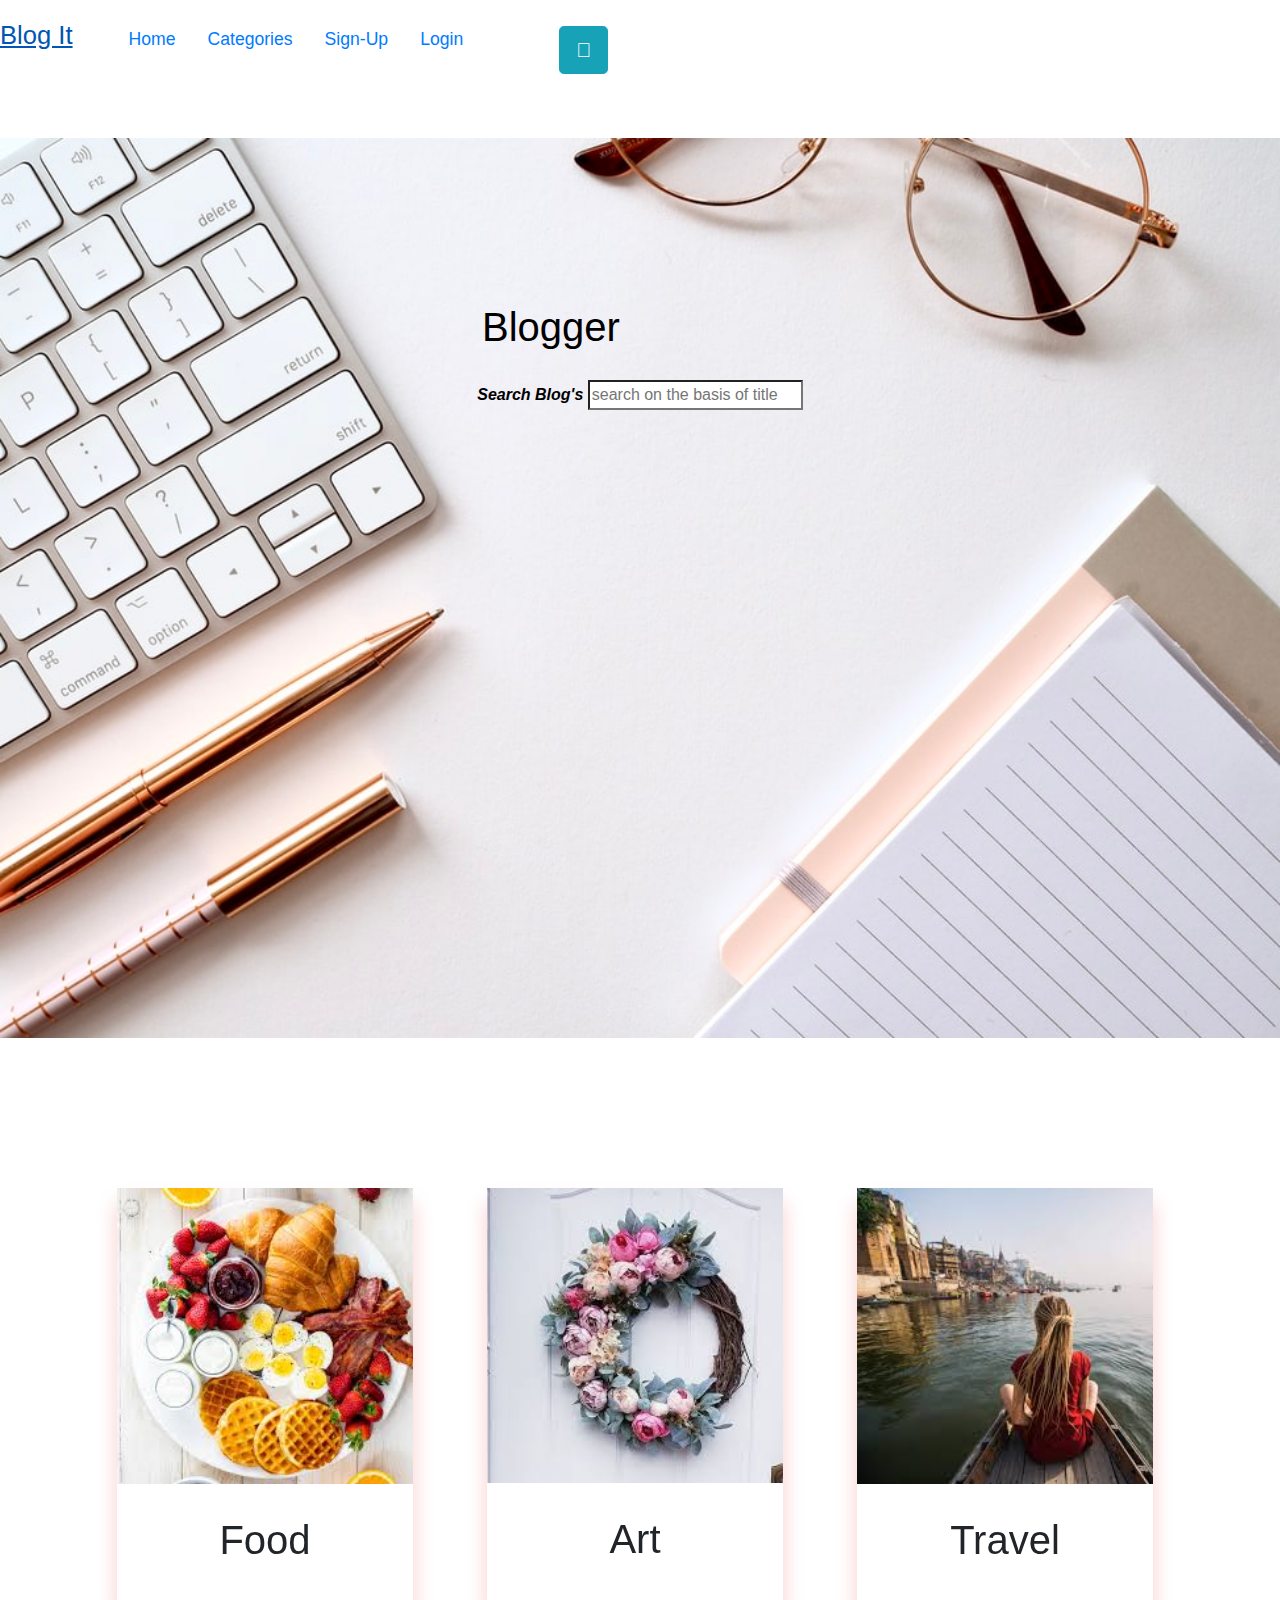
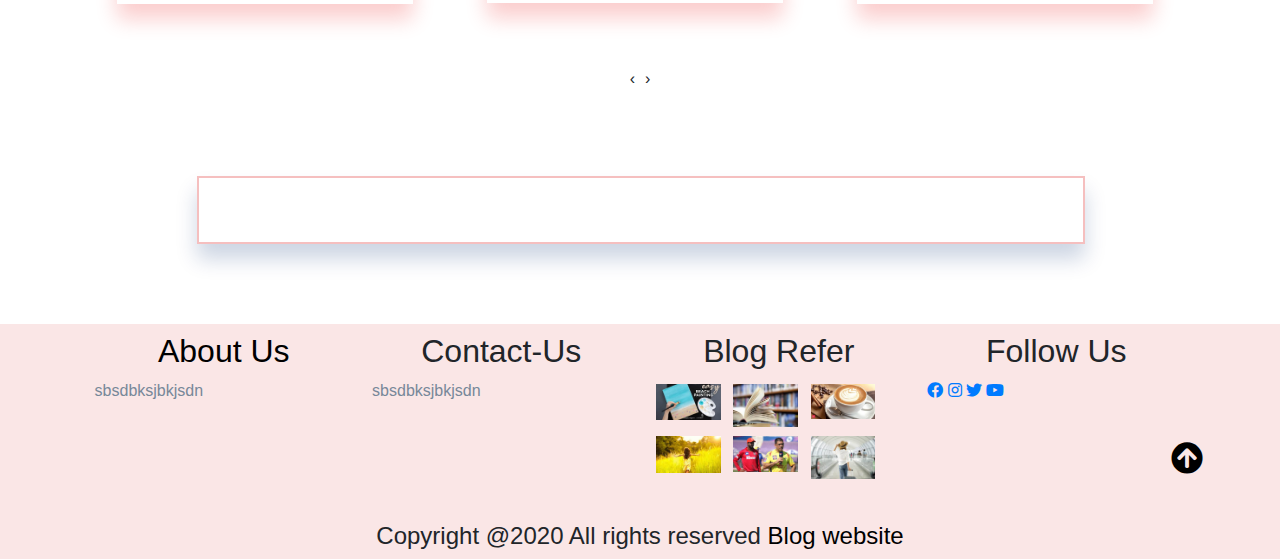
<file: index.html>
<!DOCTYPE html>
<html lang="en">
<head>
    <meta charset="UTF-8">
    <meta name="viewport" content="width=device-width, initial-scale=1.0">
    <title>Blogger</title>
    <!----------- font awesome icons --------------->
    <link rel="stylesheet" href="https://maxcdn.bootstrapcdn.com/bootstrap/4.0.0/css/bootstrap.min.css" integrity="sha384-Gn5384xqQ1aoWXA+058RXPxPg6fy4IWvTNh0E263XmFcJlSAwiGgFAW/dAiS6JXm" crossorigin="anonymous">
    <link rel="stylesheet" href="./css/all.css">
    <link rel="stylesheet" href="//netdna.bootstrapcdn.com/font-awesome/4.7.0/css/font-awesome.min.css">
    <link rel="stylesheet" href="./Rich-Text-Editor-jQuery-RichText/src/richtext.min.css">    
   
    <!----------- custom style --------------->
    <link rel="stylesheet" href="./css/style.css">
    <link rel="stylesheet" href="./css/registeration.css">
    <link rel="stylesheet" href="./css/owl.carousel.min.css">
    <link rel="stylesheet" href="./css/owl.theme.default.min.css">
    <script src="https://code.jquery.com/jquery-3.5.1.min.js" integrity="sha256-9/aliU8dGd2tb6OSsuzixeV4y/faTqgFtohetphbbj0=" crossorigin="anonymous"></script>
    <script src="./Rich-Text-Editor-jQuery-RichText//src/jquery.richtext.min.js"></script>
  
    <script src="../js/main.js"></script>


</head>
<body>

<!--------------------------- navigation ------------------------------->
<nav class="nav">
   <div class="nav-menu flex-row">
       <div class="nav-brand">
           <a href="#" class="text-gray">Blog It</a>
       </div>
       <div class="toggle-collapse searchBar">
           <div class="toggle-icons">
               <i class="fas fa-bars"></i>
           </div>
       </div>
       <div>
           <ul class="nav-items">
               <li class="nav-link">
                   <a href="index.html">Home</a>
               </li>
               <li class="nav-link">
                <a href="#">Categories</a>
            </li>
    
            <li class="nav-link a">
                <a href="#" id="mysingUpButton" class="reg">Sign-Up</a>
            </li>
            <li class="nav-link">
                <a href="#" id="mylogButton" class="log">Login</a>
            </li>
            <li class="nav-link">
                <a href="#" id="mylogOutButton">Logout</a>
            </li>
            <li class="nav-link">
                <a href="#" id="createPost" class="btn btn-success createblog"  >Create Blog +</a>
            </li>
            <li class="nav-link">
                <a href="#" class="btn btn-info btn-lg">
                  &#xf007;
                  </a>
            </li>

            <!-- <li class="nav-link">
                <div class="searchbar">
                    <span><i><b>Search Blog's</b></i></span>
                    <input type="search" name="search" id="searchtitle" placeholder="search on the basis of title" maxlength="50">
                    <div id="text" class="title-search-result"></div>
                 </div>
            </li> -->
           </ul>
       </div>

     

   </div>

   
</nav>
<!-- Texteditor html -->
<div id="texteditor" class="texteditor">
    <div class="input-group">    
      <select title="category" class="custom-select" id="category"> 
        <option>Travel</option> 
        <option>Fashion</option> 
        <option>Technology</option> 
        <option>Motivation</option>
        <option>Education</option>
        <option>Nature</option>
        </select>    
      <input type="text" id="title" class="form-control" placeholder="Enter Title of the Blog Here"/>
  </div>
   <input type="text" id="image" class="form-control" placeholder="Enter Image url"/>  
    <textarea class="content" name="example"></textarea>
   <button type="button" class="btn btn-large btn-block btn-default" id="post">Post</button>   
</div>
<br>
<br>
<!--------------*------------- navigation ----------------*------------->

<!------------------------- custom js file --------------------------------->
    
    <script src="../js/registeration.js"></script>
    


<div id="ShowData">
<!-- main section -->
<main>
<!----------------------  title --------------------------->
    <section class="site-title"> 
        <div class="site-background">
              <h1 class="searchbar">Blogger</h1>
              <br>
              <div class="searchbar">
                <span><i><b>Search Blog's</b></i></span>
                <input type="search" name="search" id="searchtitle" placeholder="search on the basis of title" maxlength="50">
                <div id="text" class="title-search-result"></div>
             </div>
             <div class="mydiv">

             </div>
             <div class="container">
                 <div class="registeartion">
                <form class="form-horizontal reg myReg" role="form" id="registerationForm">
                    <h2>Registration</h2>
                    <br>
                    <div class="form-group hrFrm">
                        <label for="#name" class="col-sm-3 control-label">Name*</label>
                        <div class="col-sm-9">
                            <input type="text" id="name" placeholder="John Kennedy" class="form-control" autofocus>
                        </div>
                    </div>
        
                    <div class="form-group hrFrm">
                        <label for="mail" class="col-sm-3 control-label">Email* </label>
                        <div class="col-sm-9">
                            <input type="email" id="mymail" placeholder="john@gmail.com" class="form-control" name="email"
                                required>
                                <span id="mailCheck"></span>
                        </div>
                    </div>
                    <div class="form-group hrFrm">
                        <label for="password" class="col-sm-3 control-label">Password*</label>
                        <div class="col-sm-9">
                            <input type="password" id="password" placeholder="Password" class="form-control" required>
                        </div>
                    </div>
                    <div class="form-group hrFrm">
                        <label for="cPassword" class="col-sm-3 control-label">Confirm Password*</label>
                        <div class="col-sm-9">
                            <input type="password" id="cPassword" placeholder="Password" class="form-control" required>
                            <span id="cp"></span>
                        </div>
                    </div>
                    <div class="form-group hrFrm">
                        <label class="control-label col-sm-3">Gender</label>
                        <div class="col-sm-6">
                            <div class="row">
                                <div class="col-sm-4">
                                    <label class="radio-inline">
                                        <input type="radio" name="gender" id="femaleRadio" value="Female">Female
                                    </label>
                                </div>
                                <div class="col-sm-4">
                                    <label class="radio-inline">
                                        <input type="radio" name="gender" id="maleRadio" value="Male">Male
                                    </label>
                                </div>
                            </div>
                        </div>
                    </div>
        
                    <div class="form-group">
                        <div class="col-sm-9 col-sm-offset-3">
                            <span class="help-block">*Required fields</span>
                        </div>
                    </div>
                    <button type="submit" id="sub" class="btn btn-primary btn-block">Register</button>
                </form>
                 </div>
                <form action="../html/sucess.html" method="post" class="form-horizontal login log myLog" id="loginForm">
                    <div class="form-group">
                        <label for="loginMail" class="col-sm-3 control-label">Email* </label>
                        <div class="col-sm-12">
                            <input type="email" id="loginMail" placeholder="john@gmail.com" class="form-control" name="email"
                                required>
                        </div>
                    </div>
                    <div class="form-group">
                        <label for="loginPassword" class="col-sm-3 control-label">Password*</label>
                        <div class="col-sm-12">
                            <input type="password" id="loginPassword" placeholder="Password" class="form-control" required>
                        </div>
                    </div>
                       <div class="col-sm-9">
                           <span id="validLogin"></span>
                       </div>
                    <div class="col-sm-12">
                        <input type="submit" class="btn btn-primary btn-block" value="Login">
                    </div>
                    <br>
                    <div>
                        
                        Not Registered? <a id="singUp" class="abc">Create Account</a>
                        
                    </div>
        
                </form>
               
            </div>
        </div>
    </section>
<!----------------*-------- title ------------*----------->

<!------------------------- Blog carousel ----------------------->
<section>
     <div class="blog">
        <div class="container">
            <div class="owl-carousel owl-theme blog-post">
                 <div class="blog-content">
                     <img src="./assets/food/food8.jpg" alt="">
                        <div class="blog-title">
                            <h1>Food</h1>
                            
                                    <!-- <button class="btn btn-blog"> abc </button> -->
                        </div>
                  </div>  
                <div class="blog-content">
                        <img src="./assets/art/art1.jpg" alt="">
                             <div class="blog-title">
                                 <h1>Art</h1>
                               
                                       <!-- <button class="btn btn-blog"> abc </button> -->
                         </div>
                  </div>  
                                <div class="blog-content">
                                        <img src="./assets/travel/new.jpg" alt="">
                                        <div class="blog-title">
                                            <h1>Travel</h1>
                                           
                                           <!-- <button class="btn btn-blog"> abc </button> -->
                                        </div>
                                    </div>  
                                    <div class="blog-content">
                                            <img src="./assets/sports/images2.jpg " alt="">
                                            <div class="blog-title">
                                                <h1>Sports</h1>
                                               
                                               <!-- <button class="btn btn-blog"> abc </button> -->
                                            </div>
                                        </div>  
                                        <div class="blog-content">
                                            <img src="./assets/education/edua.jpg" alt="">
                                            <div class="blog-title">
                                                <h1>Educational</h1>
                                               
                                               <!-- <button class="btn btn-blog"> abc </button> -->
                                            </div>
                                        </div>  
                                        <div class="blog-content">
                                            <img src="./assets/motivational/download (1).jpg" alt="">
                                            <div class="blog-title">
                                                <h1>Motivational</h1>
                                              
                                               <!-- <button class="btn btn-blog"> abc </button> -->
                                            </div>
                                        </div>    
                                        <div class="blog-content">
                                            <img src="./assets/nature/img.jpg" alt="">
                                            <div class="blog-title">
                                                <h1>Nature</h1>
                                               
                                               <!-- <button class="btn btn-blog"> abc </button> -->
                                            </div>
                                        </div>    
                        </div>
                    </div>
                </div>
</section>
<!-------------*------------ Blog carousel ------------*----------->




 <!------------------------- Blogs ----------------------->
<div class="container">
    <div class="site-content">
        <div class="carousel slide" id="myCarousel" data-ride="carousel">
            <div class="carousel-inner" id="c">
        </div> 
        <a class="carousel-control-prev" href="#myCarousel" role="button" data-slide="prev">
          <span class="carousel-control-prev-icon" aria-hidden="true"></span>
           <span class="sr-only">Previous</span> 
        </a>
        <a class="carousel-control-next" href="#myCarousel" role="button" data-slide="next">
          <span class="carousel-control-next-icon" aria-hidden="true"></span>
          <span class="sr-only">Next</span>
        </a>
        </div>  
    </div>
    </div>
  
 
<!-- Optional JavaScript -->


<!-- jQuery first, then Popper.js, then Bootstrap JS -->
 

<!-------------------------- Blogs ---------------------------->

  
      <!-------------------------------- footer ------------------------------------->
      <footer class="footer">
        <div class="container">
            <div class="about-us">
                <h2>About Us</h2>
                <p>sbsdbksjbkjsdn</p>
            </div>
            <div class="newsletter">
                <h2>Contact-Us</h2>
                <p>sbsdbksjbkjsdn</p>
            </div>
            <div class="Blog">
                <h2>Blog Refer</h2>
                <div class="flex-row">
                    <img src="./assets/art/art2.jpg" alt="">
                    <img src="./assets/education/download1.jpg" alt="">
                    <img src="./assets/food/coffee.jpg" alt="">
                </div>
                <div class="flex-row">
                    <img src="./assets/nature/nature6.jpg" alt="">
                    <img src="./assets/sports/images3.jpg" alt="">
                    <img src="./assets/travel/images3.jpg" alt="">
                </div>
            </div>
            <div class="follow">
                <h2>Follow Us</h2>
                <div class="social text-graya">
                     <a href="#"><i class="fab fa-facebook-f"></i></a>
                    <a href="#"><i class="fab fa-instagram"></i></a>
                    <a href="#"><i class="fab fa-twitter"></i></a>
                    <a href="#"><i class="fab fa-youtube"></i></a> 
                    
               </div>
            </div>
        </div>
        <br>
        <div class="rights flex-row">
            <h4 class="text-gray">
                Copyright @2020 All rights reserved
                <a href="www.///home/sunbeam/Desktop/miniproject/index.html">Blog website</a>
            </h4>
        </div>
        <div class="move-up">
        <span><i class="fas fa-arrow-circle-up fa-2x"></i></span>
        </div>
    </footer> 

     <!-- Site footer -->

<!---------------*----------------- footer --------------------*----------------->

</main>
<!-- main section -->

</div>

<!-- owl-carousel js -->
<script src="./js/owl.carousel.min.js"></script>
<script src="https://cdnjs.cloudflare.com/ajax/libs/popper.js/1.12.9/umd/popper.min.js" integrity="sha384-ApNbgh9B+Y1QKtv3Rn7W3mgPxhU9K/ScQsAP7hUibX39j7fakFPskvXusvfa0b4Q" crossorigin="anonymous"></script>
  <script src="https://maxcdn.bootstrapcdn.com/bootstrap/4.0.0/js/bootstrap.min.js" integrity="sha384-JZR6Spejh4U02d8jOt6vLEHfe/JQGiRRSQQxSfFWpi1MquVdAyjUar5+76PVCmYl" crossorigin="anonymous"></script>

  <!-- owl-carousel js -->
</body>
</html>
</file>
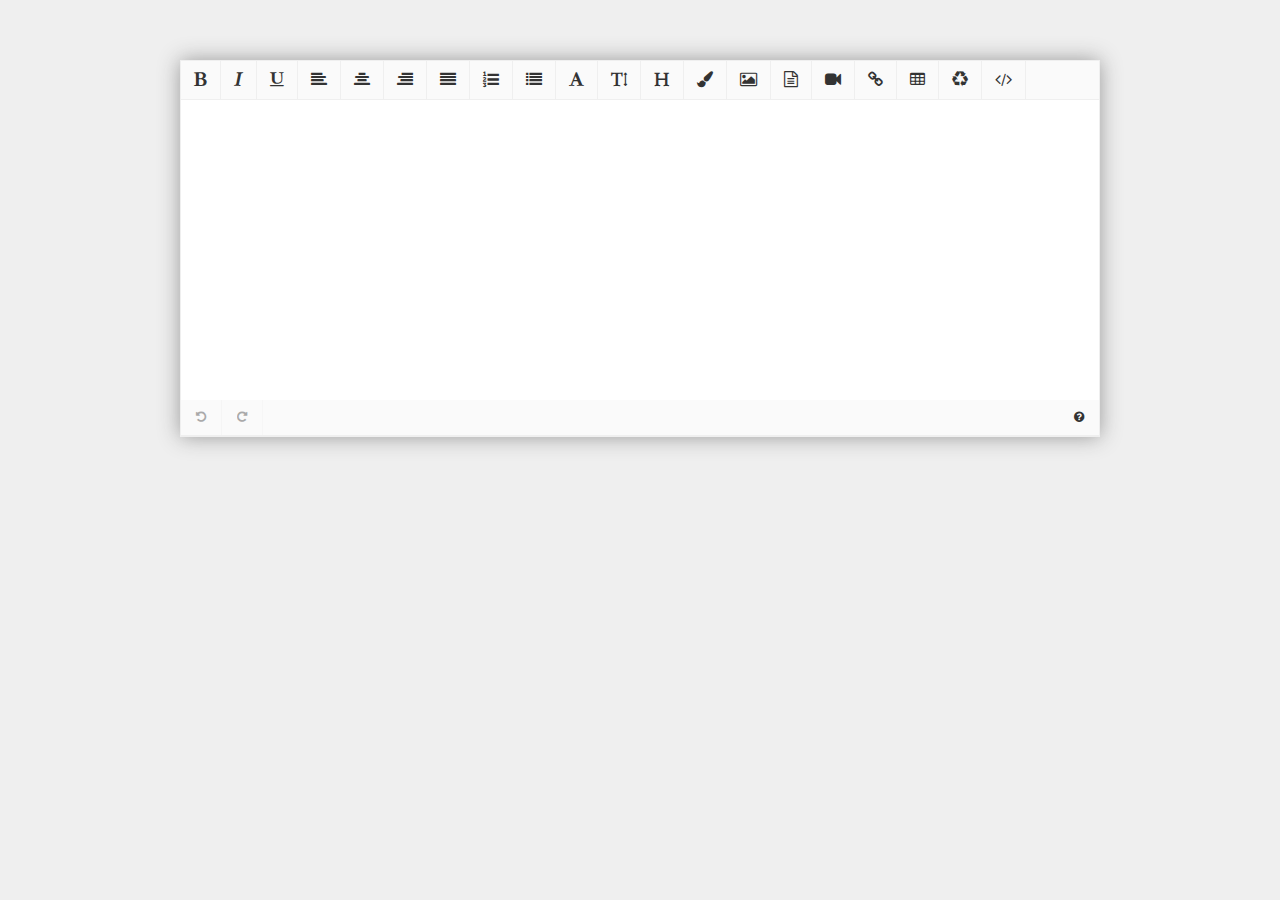
<file: Rich-Text-Editor-jQuery-RichText/examples/index.html>
<!DOCTYPE html>
<html>
    <head>
        <meta charset="utf-8">
        <title>RichText example</title>

        <link rel="stylesheet" href="https://maxcdn.bootstrapcdn.com/font-awesome/4.7.0/css/font-awesome.min.css">
        <link rel="stylesheet" href="css/site.css">
        <link rel="stylesheet" href="../src/richtext.min.css">
        <script type="text/javascript" src="https://ajax.googleapis.com/ajax/libs/jquery/3.2.1/jquery.min.js"></script>
        <script type="text/javascript" src="../src/jquery.richtext.js"></script>



    </head>
    <body>


        <div class="page-wrapper box-content">

            <textarea class="content" name="example"></textarea>

        </div>

        <script>
        $(document).ready(function() {
            $('.content').richText();
        });
        </script>

    </body>
</html>
</file>
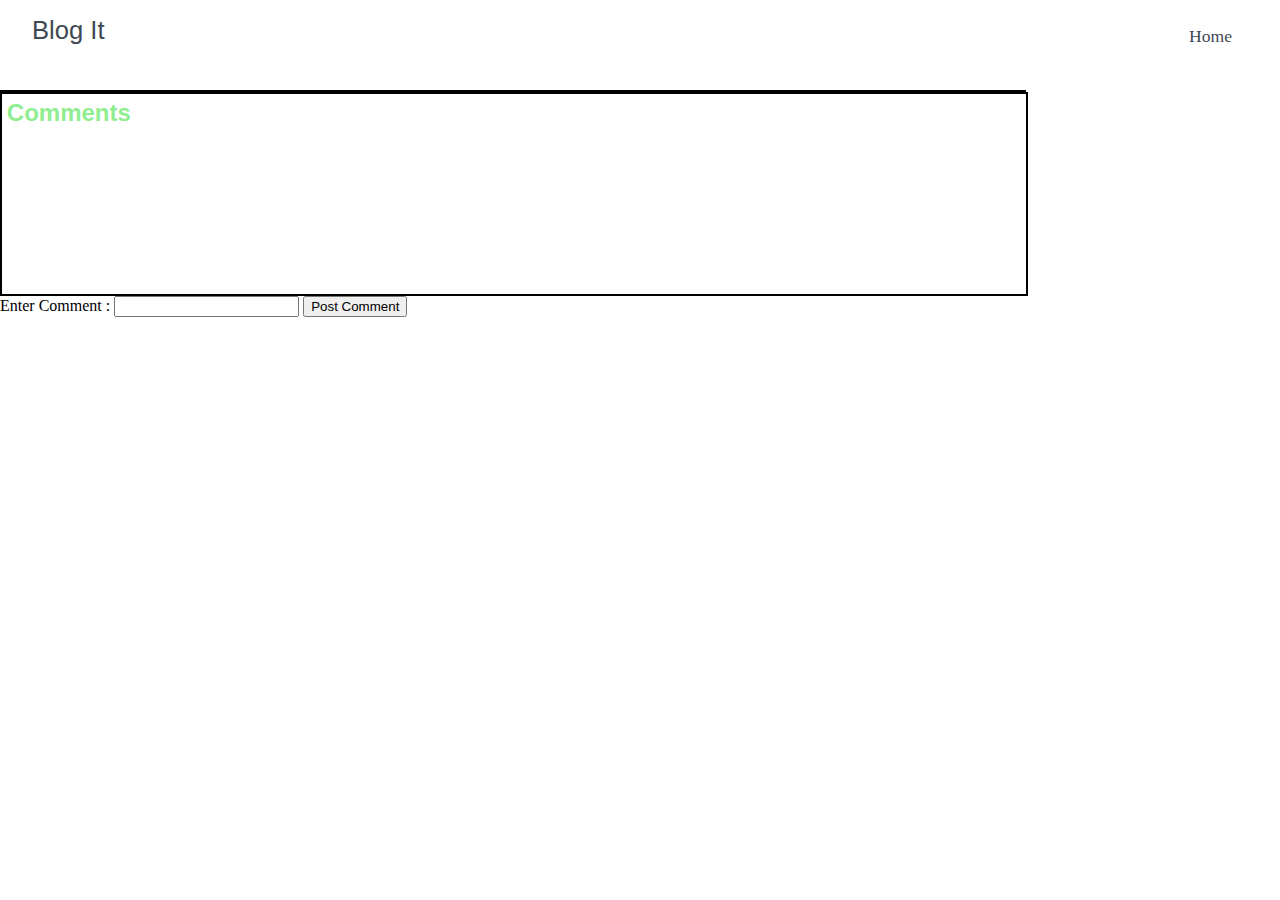
<file: demo.html>
<!DOCTYPE html>
<html lang="en">

<head>
    <meta charset="UTF-8">
    <meta name="viewport" content="width=device-width, initial-scale=1.0">
    <title>Document</title>
    <link rel="stylesheet" href="./css/style.css">
    <link rel="stylesheet" href="./css/owl.carousel.min.css">
    <link rel="stylesheet" href="./css/owl.theme.default.min.css">
    <script src="https://code.jquery.com/jquery-3.5.1.min.js"
        integrity="sha256-9/aliU8dGd2tb6OSsuzixeV4y/faTqgFtohetphbbj0=" crossorigin="anonymous"></script>
    <script src="../js/main1.js"></script>

    <!----------- font awesome icons --------------->
    <link rel="stylesheet" href="./css/all.css">
    <!----------- custom style --------------->
    <link rel="stylesheet" href="./css/style.css">
    <link rel="stylesheet" href="./css/post.css">
    <style>
        #newwindow {
            text-align: center;

        }
    </style>
</head>

<body>
    <!-- !--------------------------- navigation ------------------------------->
    <nav class="nav">
        <div class="nav-menu flex-row">
            <div class="nav-brand">
                <a href="#" class="text-gray">Blog It</a>
            </div>
            <div class="toggle-collapse">
                <div class="toggle-icons">
                    <i class="fas fa-bars"></i>
                </div>
            </div>
            <div>
                <ul class="nav-items">
                    <li class="nav-link">
                        <a href="index.html">Home</a>
                    </li>
    
                </ul>
            </div>

        </div>
    </nav>

    <div id="newwindow">

    </div>
    <div class="post-container" id="postid">

    </div> 
    <div class="post-comment" id="commentId">
     <h2>Comments</h2>
    </div>
    <div class="post-input" id="postInput">
       Enter Comment : <input type="text" id="postComment">
       <button type="button" id="btn">Post Comment</button>
    </div>
</body>

</html>
</file>
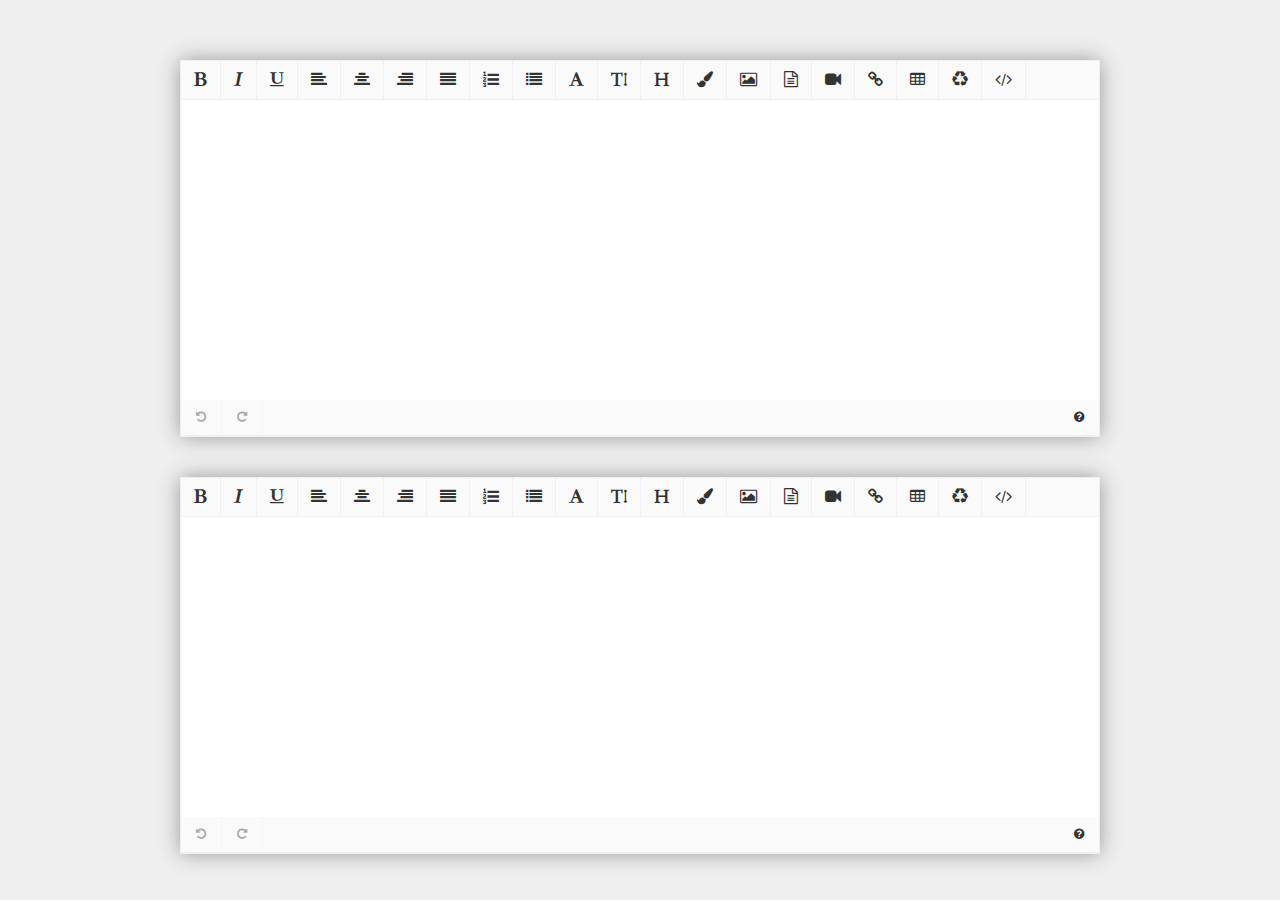
<file: Rich-Text-Editor-jQuery-RichText/examples/multipleEditors.html>
<!DOCTYPE html>
<html>
<head>
    <meta charset="utf-8">
    <title>RichText example</title>

    <link rel="stylesheet" href="https://maxcdn.bootstrapcdn.com/font-awesome/4.7.0/css/font-awesome.min.css">
    <link rel="stylesheet" href="css/site.css">
    <link rel="stylesheet" href="../src/richtext.min.css">
    <script src="https://ajax.googleapis.com/ajax/libs/jquery/3.2.1/jquery.min.js"></script>
    <script src="../src/jquery.richtext.js"></script>



</head>
<body>


<div class="page-wrapper box-content">

    <textarea class="content" name="example"></textarea>
    <textarea class="content2" name="example2"></textarea>
</div>

<script>
    $(document).ready(function() {
        $('.content').richText();
        $('.content2').richText();
    });
</script>

</body>
</html>
</file>
<file: css/style.css>
html,body{
    margin: 0%;
    box-sizing: border-box;
    overflow-x: hidden;
}

:root{
    /* -----------theam colors----------------------- */
    --text-grey:#3f4954;
    --mid:#3d5a80;

/* -------------------gradient-color------------------ */

    --sky:linear-gradient(120deg, #a1c4fd 0%, #c2e9fb 100%);
}

/*---------------- global classess ----------------------*/
a{
    text-decoration: none;
    color: var( --text-grey);
}

.flex-row
{
    display: flex;
    flex-direction: row;
    flex-wrap: wrap;
}

ul{
    list-style-type: none;
}

h1{
    font-family: Arial, Helvetica, sans-serif;
    font-size: 2.5rem;
}

h2{
   font-family: Arial, Helvetica, sans-serif;
   font-size: 1.5rem;
}

.container{
    margin: 0.5vw;
}


button.btn{
    border: none;
    border-radius: 2rem;
    padding: 1rem 3rem;
    font-size: 1rem;
    font-family: Arial, Helvetica, sans-serif;
    cursor: pointer;
    color: black;
    background-color:  rgba(231, 130, 130, 0.2);;
}

p{
    font-family: Arial, Helvetica, sans-serif;
    color: lightslategray;
}



/*---------------- global classess ----------------------*/


/*-------------------navbar---------------------- */
.nav
{
    background:white;
    padding: 0 2rem;
    height: 0rem;
    min-height: 10vh;
    overflow: hidden;
    transition: height 1s ease-in-out;
}

.nav .nav-menu{
    justify-content: space-between;
    
  
}

.nav .toggle-collapse
{
    position: absolute;
    top: 0%;
    width: 80%;
    cursor: pointer;
    display: none;
  
}

.nav .toggle-collapse .toggle-icons{
    display: flex;
    justify-content: flex-end;
    padding: 1.7rem 0;
  
   
}

.collapse{
    height: 20rem;
}

.nav .nav-items{
   
    display: flex;
    margin: 0;
}

.nav .nav-items .nav-link{
    
    padding: 1.6rem 1rem;
    font-size: 1.1rem;
    position: relative;
    font-size: 1.1rem;
}

.nav .nav-items .nav-link:hover{
   background-color:var(--mid)
}
.nav .nav-items .nav-link:hover a{
    color: white;
 }
.nav .nav-brand a{
    font-size: 1.6rem;
    padding: 1rem 0;
    display: block;
    font-family: Arial, Helvetica, sans-serif;
    font-size: 1.6rem;
}

.nav .social{
    padding: 1.4rem 0;
}


.nav .social i{
    padding:0.2rem;
}

.nav .social i:hover{
    color:whitesmoke;
}


/*-------------------navbar---------------------- */




/*------------------------------- main content */

/* ---------------------------site title */
main .site-title
{
    background:url(../assets/travel/blogger.jpg);
    background-size: cover;
    height: 100vh;
    display: flex;
    justify-content: center;
}

main .site-title .site-background{
    padding-top: 10rem;
    /* text-align: center; */
    color: black;
}

main .site-title h1,h2{
    margin: .3rem;
}
  /* -------------------------------blog carousel */

main .blog .blog-post{
   padding-top: 6rem;
}

main .blog-post .blog-content{
  
    display: flex;
    flex-direction: column;
    text-align: center;
    width: 80%;
    margin: 3rem 2rem;
    box-shadow: 0 15px 20px rgba(235, 8, 8, 0.2);
   
}

main .blog-content .blog-title{
    padding: 2rem 0;
}

/* ------------------*--------------blog carousel */

.container .site-content {
    padding-top: 15rem;
}
.container .site-content {
    display: flex;
    flex-direction: column;
    text-align: center;
    width: 80%;
    height: 50%;
    margin: 5rem 7rem;
    box-shadow: 0 15px 20px rgba(6, 44, 116, 0.2);
    border: 2px solid rgb(245, 191, 191);
}

.container .site-content {
    padding: 2rem 0;
}

/* ----------------*-----------------main content */

/* ------------------------------footer------------------------------ */


 footer.footer{
     height: 100%;
     background: rgba(231, 130, 130, 0.2);
     position: relative;

}

footer.footer .container{
    display: grid;
    grid-template-columns: repeat(4,1fr);

}

footer.footer .container > div{
    flex-grow: 1;
     flex-basis: 0;
     padding: 0.5rem .6rem;  
}

footer.footer .container .about-us h2{
    color: black;

}

footer.footer .Blog div > img{
    display: inline-block;
    width: 25%;
    height: 40%;
    margin: .3rem .4rem
}

footer.footer .rights{
    justify-content: center;
    font-family:Arial, Helvetica, sans-serif;

}

footer.footer .rights h4 a{
     color: black;
}

footer.footer .move-up{
    position: absolute;
    right: 6%;
    top: 50%;
}
footer.footer .move-up span{
    color: black;
}
footer.footer .move-up span:hover{
    color: white;
    cursor: pointer;
} 


@media only screen and (max-width: 1130px){
    footer.footer .container{
        grid-template-columns: repeat(4,1fr);
    }
} 



@media only screen and (max-width: 750px){
    .nav .nav-menu, .nav .nav-items{
        flex-direction: column;
    }

    .nav .toggle-collapse{
        display: initial;
    }

    main .site-content{
        grid-template-columns: 100%;
    }

    footer.footer .container{
        grid-template-columns: repeat(2,1fr);
    }
     


} 

@media only screen and (max-width:520px){
    main .blog{
        height: 125vh;

        }

        footer.footer .container > div{
            padding: 1rem 0.9rem !important;
        }

        footer.footer .container{
            grid-template-columns: repeat(1,1fr);
        }
    
        footer .rights{
            padding: 0 1.4rem;
            text-align: center;
        }

        nav .toggle-collapse{
            width: 80% !important;
        }

    

      
    }
     


    nav .toggle-collapse{
        width: 80% !important;
    }





/* ------------------------------footer------------------------------ */
</file>
<file: css/post.css>
.post-container{
    height: 50%;
    width: 80%;
    border: 1px solid black;
    color: lightcoral;
    position: relative;

}

.post-comment{
    border: 2px solid black;
    position: relative;
    height: 200px;
    width: 80%;
    color: lightgreen;

}
.new
{
    color: black;
}
</file>
<file: Rich-Text-Editor-jQuery-RichText/src/richtext.min.css>
/*
 RichText: WYSIWYG editor developed as jQuery plugin

 @name RichText
 @author https://github.com/webfashionist - Bob Schockweiler - richtext@webfashion.eu

 Copyright (C) 2020 Bob Schockweiler ( richtext@webfashion.eu )

 This program is free software: you can redistribute it and/or modify
 it under the terms of the GNU Affero General Public License as published
 by the Free Software Foundation, either version 3 of the License, or
 (at your option) any later version.

 This program is distributed in the hope that it will be useful,
 but WITHOUT ANY WARRANTY; without even the implied warranty of
 MERCHANTABILITY or FITNESS FOR A PARTICULAR PURPOSE.  See the
 GNU Affero General Public License for more details.

 You should have received a copy of the GNU Affero General Public License
 along with this program.  If not, see <http://www.gnu.org/licenses/>.
*/

.richText {position: relative;background-color: #FAFAFA;border: #EFEFEF solid 1px;color: #333333;width: 100%;}.richText .richText-form {font-family: Calibri,Verdana,Helvetica,sans-serif;}.richText .richText-form label {display: block;padding: 10px 15px;}.richText .richText-form input[type="text"], .richText .richText-form input[type="file"], .richText .richText-form input[type="number"], .richText .richText-form select {padding: 10px 15px;border: #999999 solid 1px;min-width: 200px;width: 100%;}.richText .richText-form select {cursor: pointer;}.richText .richText-form button {margin: 10px 0;padding: 10px 15px;background-color: #3498db;border: none;color: #FAFAFA;cursor: pointer;-webkit-appearance: none;-moz-appearance: none;appearance: none;-webkit-border-radius: 4px;-moz-border-radius: 4px;border-radius: 4px;}.richText .richText-toolbar {min-height: 20px;border-bottom: #EFEFEF solid 1px;}.richText .richText-toolbar .richText-length {font-family: Verdana, Helvetica, sans-serif;font-size: 13px;vertical-align: middle;line-height: 34px;}.richText .richText-toolbar .richText-length .black {color: #000;}.richText .richText-toolbar .richText-length .orange {color: orange;}.richText .richText-toolbar .richText-length .red {color: red;}.richText .richText-toolbar ul {padding-left: 0;padding-right: 0;margin-top: 0;margin-bottom: 0;}.richText .richText-toolbar ul li {float: left;display: block;list-style: none;}.richText .richText-toolbar ul li a {display: block;padding: 10px 13px;border-right: #EFEFEF solid 1px;cursor: pointer;-webkit-transition: background-color 0.4s;-moz-transition: background-color 0.4s;transition: background-color 0.4s;}.richText .richText-toolbar ul li a .fa, .richText .richText-toolbar ul li a .fas, .richText .richText-toolbar ul li a .far, .richText .richText-toolbar ul li a svg {pointer-events: none;}.richText .richText-toolbar ul li a .richText-dropdown-outer {display: none;position: absolute;top: 0;left: 0;right: 0;bottom: 0;background-color: rgba(0, 0, 0, 0.3);cursor: default;}.richText .richText-toolbar ul li a .richText-dropdown-outer .richText-dropdown {position: relative;display: block;margin: 3% auto 0 auto;background-color: #FAFAFA;border: #EFEFEF solid 1px;min-width: 100px;width: 300px;max-width: 90%;-webkit-box-shadow: 0 0 5px 0 #333;-moz-box-shadow: 0 0 5px 0 #333;box-shadow: 0 0 5px 0 #333;}.richText .richText-toolbar ul li a .richText-dropdown-outer .richText-dropdown .richText-dropdown-close {position: absolute;top: 0;right: -23px;background: #FFF;color: #333;cursor: pointer;font-size: 20px;text-align: center;width: 20px;}.richText .richText-toolbar ul li a .richText-dropdown-outer ul.richText-dropdown {list-style: none;}.richText .richText-toolbar ul li a .richText-dropdown-outer ul.richText-dropdown li {display: block;float: none;font-family: Calibri,Verdana,Helvetica,sans-serif;}.richText .richText-toolbar ul li a .richText-dropdown-outer ul.richText-dropdown li a {display: block;padding: 10px 15px;border-bottom: #EFEFEF solid 1px;}.richText .richText-toolbar ul li a .richText-dropdown-outer ul.richText-dropdown li a:hover {background-color: #FFFFFF;}.richText .richText-toolbar ul li a .richText-dropdown-outer ul.richText-dropdown li.inline {margin: 10px 6px;float: left;}.richText .richText-toolbar ul li a .richText-dropdown-outer ul.richText-dropdown li.inline a {display: block;padding: 0;margin: 0;border: none;-webkit-border-radius: 50%;-moz-border-radius: 50%;border-radius: 50%;-webkit-box-shadow: 0 0 10px 0 #999;-moz-box-shadow: 0 0 10px 0 #999;box-shadow: 0 0 10px 0 #999;}.richText .richText-toolbar ul li a .richText-dropdown-outer ul.richText-dropdown li.inline a span {display: block;height: 30px;width: 30px;-webkit-border-radius: 50%;-moz-border-radius: 50%;border-radius: 50%;}.richText .richText-toolbar ul li a .richText-dropdown-outer div.richText-dropdown {padding: 10px 15px;}.richText .richText-toolbar ul li a:hover {background-color: #FFFFFF;}.richText .richText-toolbar ul li[data-disable="true"] {opacity: 0.1;}.richText .richText-toolbar ul li[data-disable="true"] a {cursor: default;}.richText .richText-toolbar ul li:not([data-disable="true"]).is-selected .richText-dropdown-outer {display: block;}.richText .richText-toolbar ul:after {display: block;content: "";clear: both;}.richText .richText-toolbar:last-child {font-size: 12px;}.richText .richText-toolbar:after {display: block;clear: both;content: "";}.richText .richText-editor {padding: 20px;background-color: #FFFFFF;border-left: #FFFFFF solid 2px;font-family: Calibri,Verdana,Helvetica,sans-serif;height: 300px;outline: none;overflow-y: scroll;overflow-x: auto;}.richText .richText-editor ul, .richText .richText-editor ol {margin: 10px 25px;}.richText .richText-editor table {margin: 10px 0;border-spacing: 0;width: 100%;}.richText .richText-editor table td, .richText .richText-editor table th {padding: 10px;border: #EFEFEF solid 1px;}.richText .richText-editor:focus {border-left: #3498db solid 2px;}.richText .richText-initial {margin-bottom: -4px;padding: 10px;background-color: #282828;border: none;color: #33FF33;font-family: Monospace,Calibri,Verdana,Helvetica,sans-serif;max-width: 100%;min-width: 100%;width: 100%;min-height: 400px;height: 400px;}.richText .richText-help {float: right;display: block;padding: 10px 15px;cursor: pointer;}.richText .richText-undo, .richText .richText-redo {float: left;display: block;padding: 10px 15px;border-right: #EFEFEF solid 1px;cursor: pointer;}.richText .richText-undo.is-disabled, .richText .richText-redo.is-disabled {opacity: 0.4;}.richText .richText-help-popup a {color: #3498db;text-decoration: underline;}.richText .richText-help-popup hr {margin: 10px auto 5px auto;border: none;border-top: #EFEFEF solid 1px;}.richText .richText-list.list-rightclick {position: absolute;background-color: #FAFAFA;border-right: #EFEFEF solid 1px;border-bottom: #EFEFEF solid 1px;}.richText .richText-list.list-rightclick li {padding: 5px 7px;cursor: pointer;list-style: none;}
</file>
<file: css/registeration.css>
@import '../bootstrap-4.5.3-dist/bootstrap-4.5.3-dist/css/bootstrap.css';

/* body {
    background: url('https://www.strikingly.com/content/static/01860dce6859ba49fd670be737ab09c9/6f021/2019-12-13-background-image-for-website.jpg') fixed;
   //background-size: cover;
} */


.userProfile{
 
  width: 90px;
  height: 50px;
  border-radius: 50%;
  float: right;
}
.myReg{
    display: none;
    justify-content: center;
    align-items: center;
    margin-top: -180px;

}
 .myLog{
    display: none;
    /* justify-content: center; */
    margin-top: -180px;

    /* text-align: start; */
}

/* .mycont{
    overflow: hidden;
} */
.mydiv{
    background-color: white;
    text-align: center;
    margin: 2em;


}
.createblog{
   display: none;
   justify-self: end;
}
#texteditor{
    display: none;    
 }
form {
   max-width: 550px;
   padding: 15px;
   margin: 0 auto;
   border-radius: 0.3em;
   background-color: grey;
   align-self: center;
   margin-top: 120px;
   opacity: 0.8;
 font-family: Arial, Helvetica, sans-serif;
}
label{
    font-family: Arial, Helvetica, sans-serif;
    font-weight: bold;
    font-size: medium;
}
h2{
    text-align: center;
}

/* for inline input box */

.hrFrm{
    display: flex;
}

/* .blog{
    background-color: yellow;
    width: 300px;
    font-family: 'Segoe UI', Tahoma, Geneva, Verdana, sans-serif;
    color: rgb(70, 28, 28);
}
label{
    text-align: left;
} */

 @media (max-width:576px){
     .hrFrm{
         flex-direction: column;
     }
}
</file>
<file: Rich-Text-Editor-jQuery-RichText/examples/css/site.css>
/* reset */
* {
    margin: 0;
    padding: 0;
    box-sizing: border-box;
}


/* general */
body {
    background-color: #EFEFEF;
}


/* page */
.page-wrapper {
    margin: 0 auto;
    width: 960px;
    max-width: 100%;
}


/* box */
.box-content {
    padding:20px;
    background-color: #EFEFEF;
}


textarea {
    background-color:#FAFAFA;
    border:#EFEFEF solid 1px;
    color:#333;
    height:150px;
    width:100%;
}


/* richtext custom style */
.richText {
    margin-top: 40px;
    -webkit-box-shadow: 0 0 20px 0 #999;
    -moz-box-shadow: 0 0 20px 0 #999;
    box-shadow: 0 0 20px 0 #999;
}
</file>
